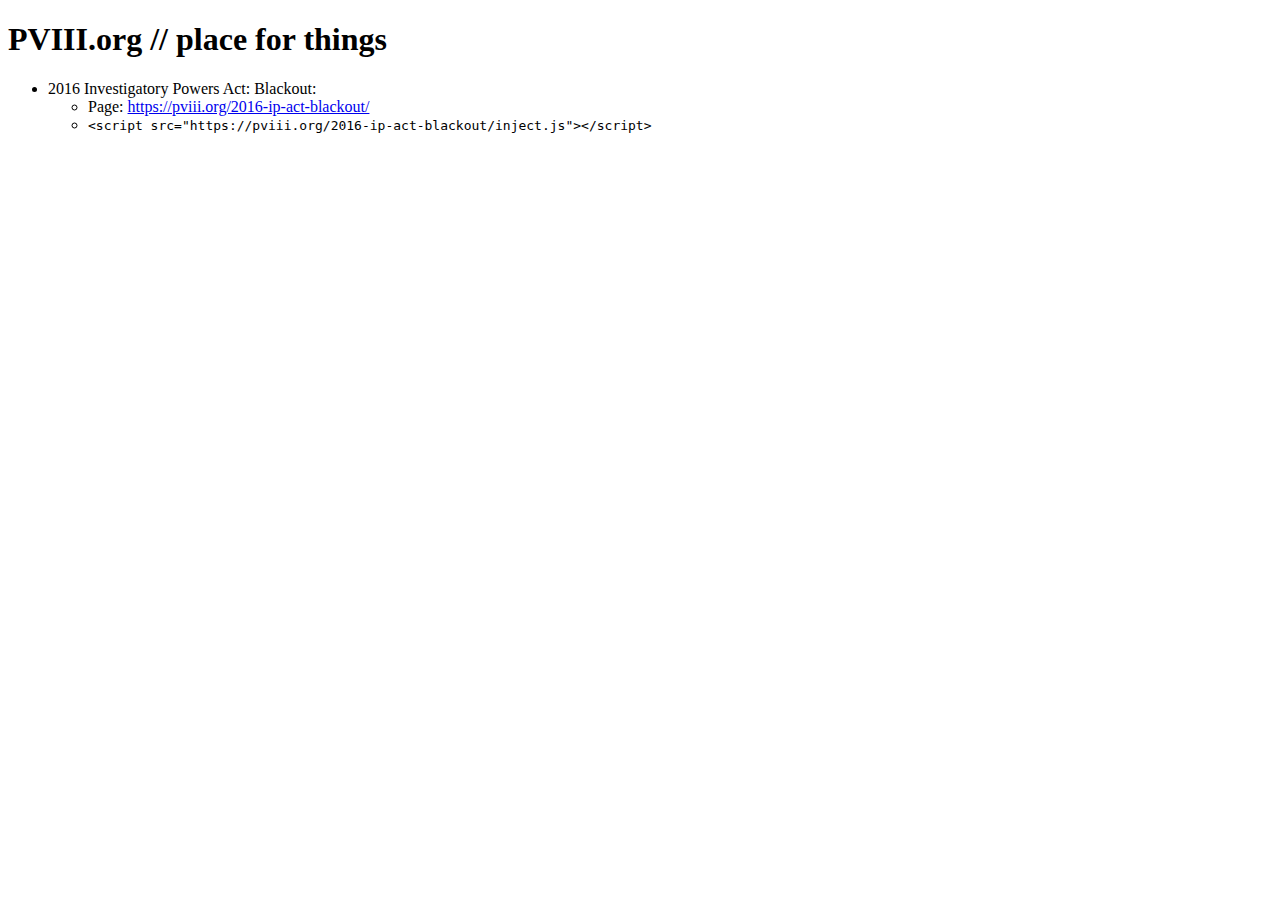
<file: index.html>
<!DOCTYPE html>
<html>
<head>
	<meta charset="utf-8" />
	<title>Place for things</title>
</head>
<body>
	<h1>PVIII.org // place for things</h1>
	
	<ul>
		<li>2016 Investigatory Powers Act: Blackout:
			<ul>
				<li>Page: <a href="/2016-ip-act-blackout/">https://pviii.org/2016-ip-act-blackout/</a></li>
				<li><code>&lt;script src="https://pviii.org/2016-ip-act-blackout/inject.js"&gt;&lt;/script&gt;</code></li>
			</ul>
		</li>
	</ul>
</body>
</html>
</file>
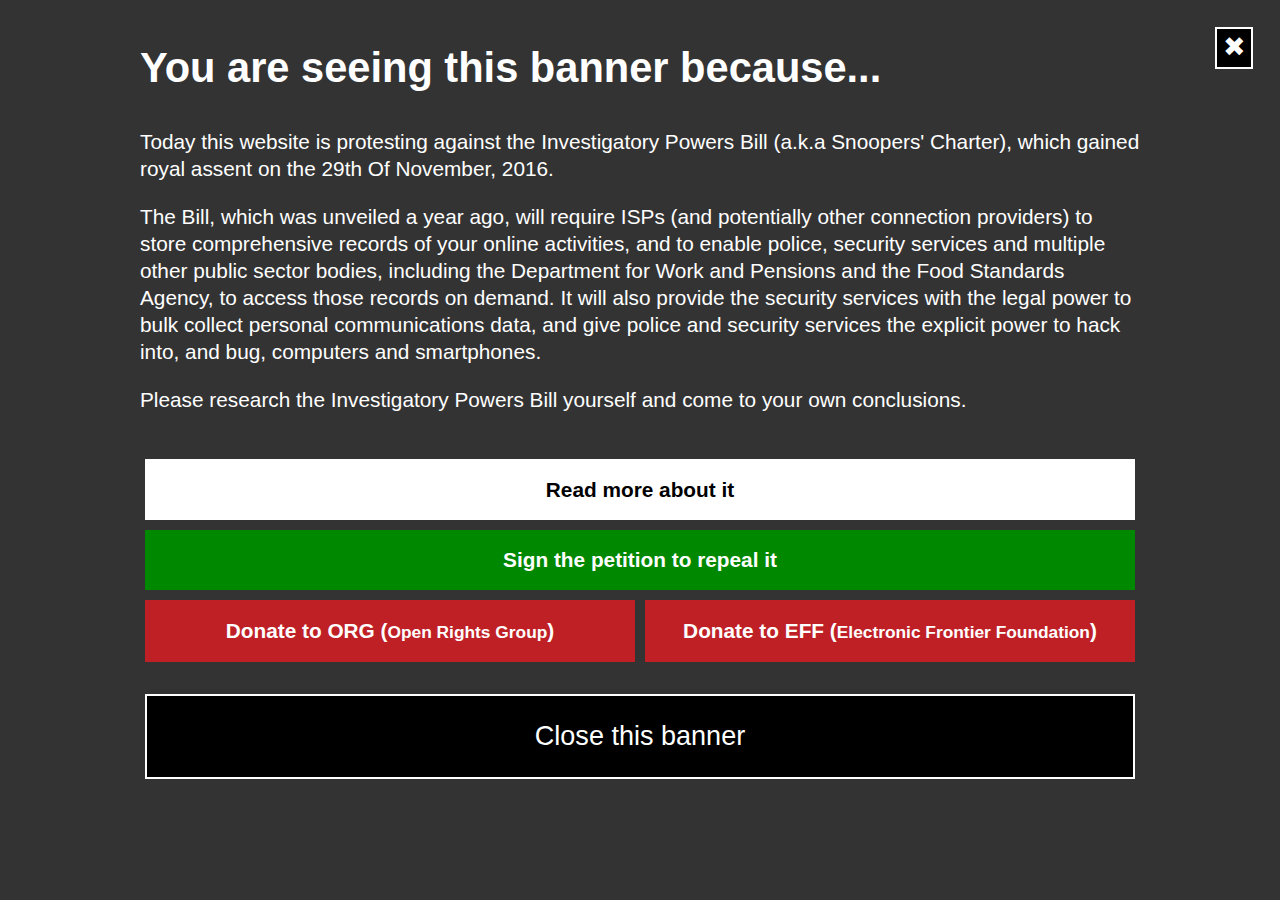
<file: 2016-ip-act-blackout/index.html>
<!doctype html>
<html>
	<head>
		<meta charset="utf-8" />
		<title>Blackout UK</title>
		<style>
			html {
				padding: 2em;
			}
			body {
				background: rgba(0,0,0,0.8);
				color: #fff;
				font: 1.3em helvetica, arial, sans-serif;
				max-width: 1000px;
				margin: 0 auto;
			}
			h1, p {
				margin: 0;
				padding: .3em 0 .7em 0;
			}
			p {
				line-height: 1.3em;
			}
			.links {
				margin-top: 1em;
			}
			a {
				color: white;
				font-weight: 700;
				padding: .8em;
				display: block;
				text-decoration: none;
				margin: .5%;
				width: 99%;
				text-align: center;
				float: left;
				box-sizing: border-box;
			}
			a:hover, a:focus, a:active {
				text-decoration: underline;
			}
			button {
				padding: .2em;
				line-height: 1em;
				background: black;
				color: white;
				border: none;
				border: 2px solid white;
				font-size: 1.3em;
				cursor: pointer;
			}
			button.top {
				position: absolute;
				top: 1em;
				right: 1em;
			}
			button.bottom {
				margin: 1em .5% .5%;
				width: 99%;
				padding: 1em;
				box-sizing: border-box;
			}
		</style>
	</head>
	<body>
		<div>
			<button title="Close this banner" class="top" onclick="window.top.postMessage('__ip_act_iframe_close', '*');">&#10006;</button>
			<h1>You are seeing this banner because...</h1>

			<p>Today this website is protesting against the Investigatory Powers Bill (a.k.a Snoopers' Charter), which gained royal assent on the 29th Of November, 2016.</p>

			<p>The Bill, which was unveiled a year ago, will require ISPs (and potentially other connection providers) to store comprehensive records of your online activities, and to enable police, security services and multiple other public sector bodies, including the Department for Work and Pensions and the Food Standards Agency, to access those records on demand. It will also provide the security services with the legal power to bulk collect personal communications data, and give police and security services the explicit power to hack into, and bug, computers and smartphones.</p>

			<p>Please research the Investigatory Powers Bill yourself and come to your own conclusions.</p>

			<p class="links">
				<a style="background:#fff;color:#000;" href="https://en.wikipedia.org/wiki/Investigatory_Powers_Act_2016">Read more about it</a>
				<a style="background:#080;" href="https://petition.parliament.uk/petitions/173199">Sign the petition to repeal it</a>
				<a style="background:#bf2026;width:49%;" href="https://www.openrightsgroup.org/">Donate to ORG (<small>Open Rights Group</small>)</a>
				<a style="background:#bf2026;width:49%;" href="https://www.eff.org/">Donate to EFF (<small>Electronic Frontier Foundation</small>)</a>
			</p>

			<button title="Close this banner" class="bottom" onclick="window.top.postMessage('__ip_act_iframe_close', '*');">Close this banner</button>
		</div>

		<script>
			console.log(1);
		</script>
	</body>
</html>
</file>
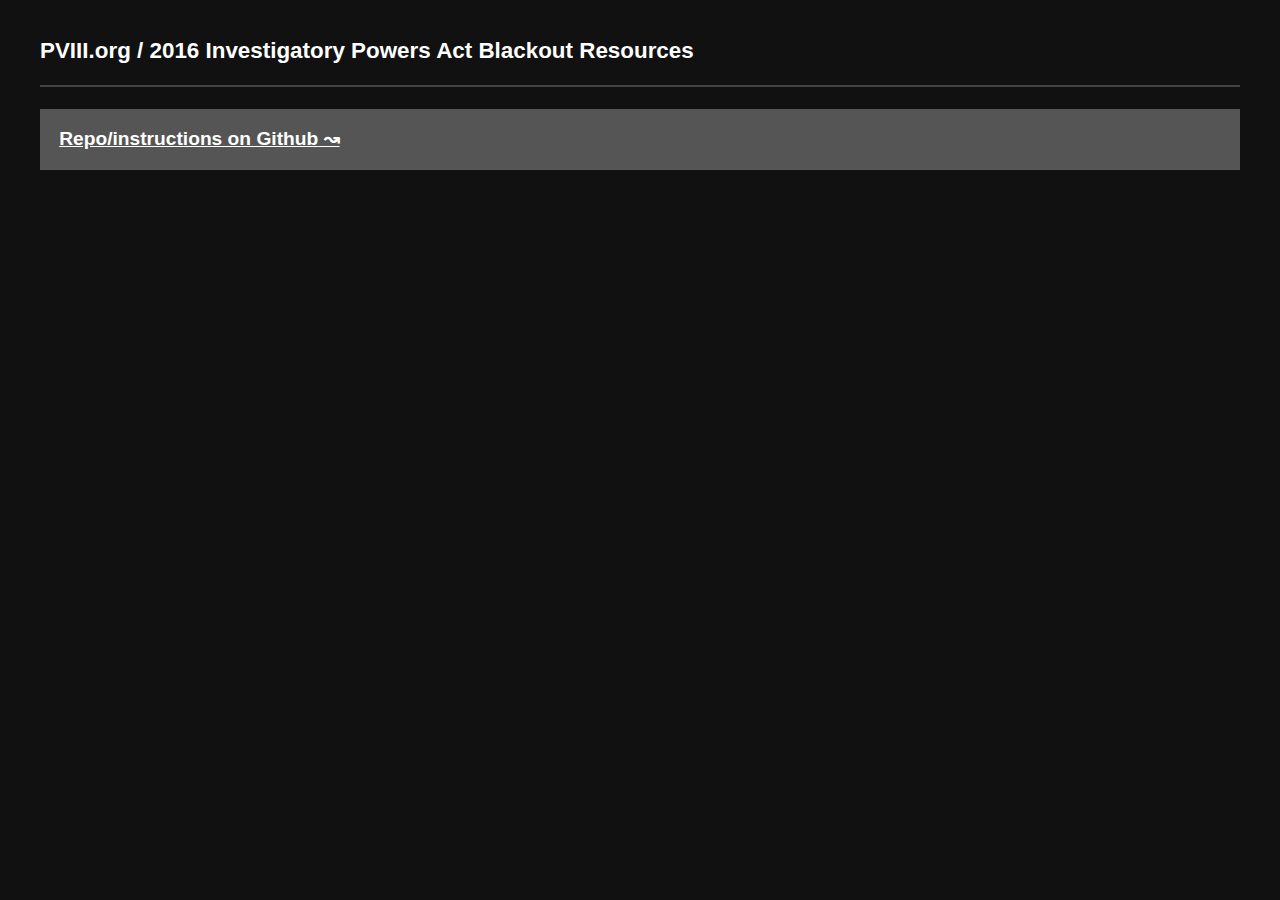
<file: ipablackout/index.html>
<!DOCTYPE html>
<html>
<head>
	<meta charset="utf-8" />
	<title>PVIII.org</title>
	<link rel="stylesheet" href="/main.css" />
</head>
<body>
	<h1>PVIII.org / 2016 Investigatory Powers Act Blackout Resources</h1>

	<ul>
		<li><a href="https://github.com/pviiiorg/pviiiorg.github.io/tree/master/ipablackout">Repo/instructions on Github</a></li>
	</ul>
</body>
</html>
</file>
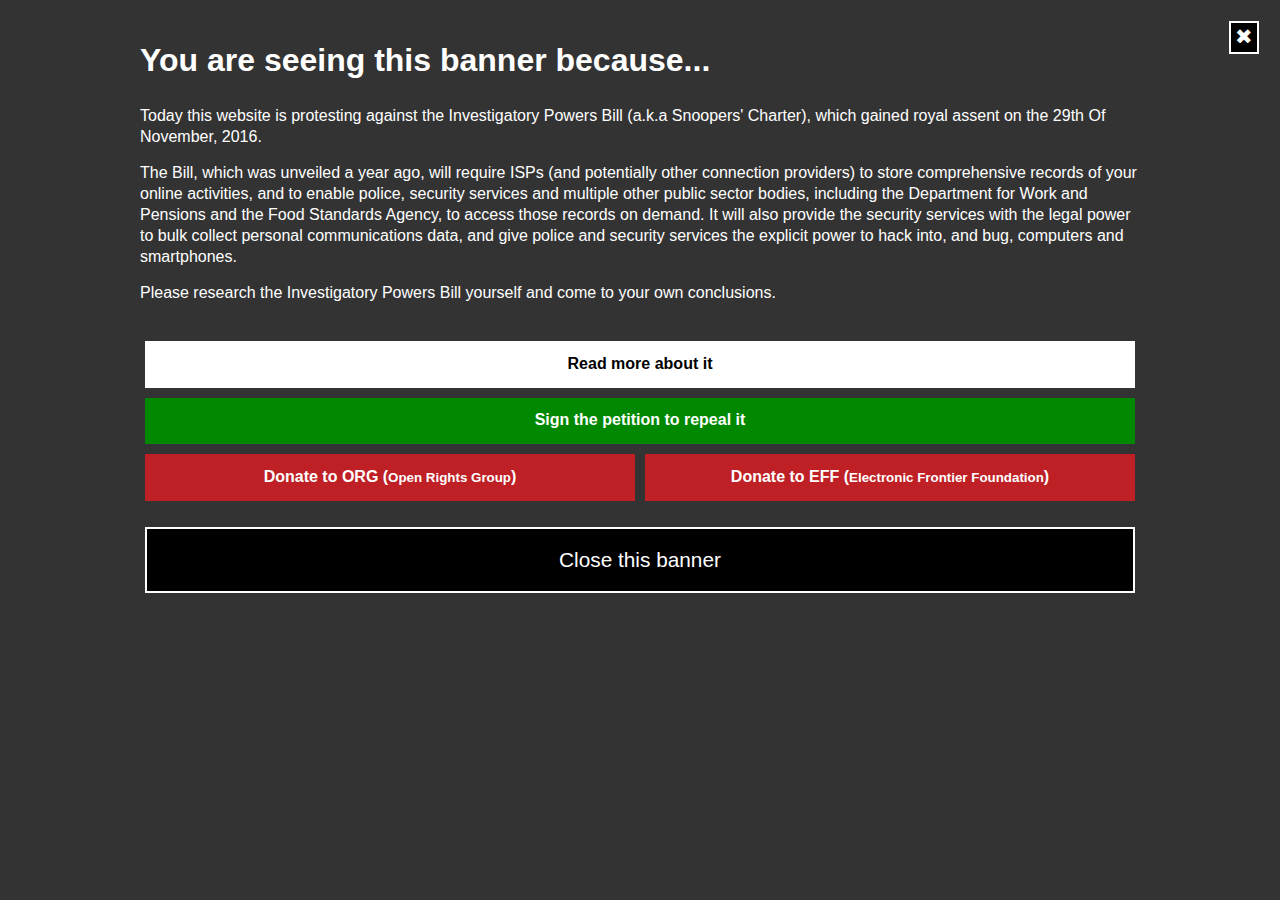
<file: 2016-ip-act-blackout/full.html>
<!doctype html>
<html>
	<head>
		<meta charset="utf-8" />
		<title>Blackout UK</title>
		<style>
			html {
				padding: 2em;
			}
			body {
				background: rgba(0,0,0,0.8);
				color: #fff;
				font: 1em helvetica, arial, sans-serif;
				max-width: 1000px;
				margin: 0 auto;
			}
			h1, p {
				margin: 0;
				padding: .3em 0 .7em 0;
			}
			p {
				line-height: 1.3em;
			}
			.links {
				margin-top: 1em;
			}
			a {
				color: white;
				font-weight: 700;
				padding: .8em;
				display: block;
				text-decoration: none;
				margin: .5%;
				width: 99%;
				text-align: center;
				float: left;
				box-sizing: border-box;
			}
			a:hover, a:focus, a:active {
				text-decoration: underline;
			}
			button {
				padding: .2em;
				line-height: 1em;
				background: black;
				color: white;
				border: none;
				border: 2px solid white;
				font-size: 1.3em;
				cursor: pointer;
			}
			button.top {
				position: absolute;
				top: 1em;
				right: 1em;
			}
			button.bottom {
				margin: 1em .5% .5%;
				width: 99%;
				padding: 1em;
				box-sizing: border-box;
			}
		</style>
	</head>
	<body>
		<div>
			<button title="Close this banner" class="top" onclick="window.top.postMessage('__ip_act_iframe_close', '*');">&#10006;</button>
			<h1>You are seeing this banner because...</h1>

			<p>Today this website is protesting against the Investigatory Powers Bill (a.k.a Snoopers' Charter), which gained royal assent on the 29th Of November, 2016.</p>

			<p>The Bill, which was unveiled a year ago, will require ISPs (and potentially other connection providers) to store comprehensive records of your online activities, and to enable police, security services and multiple other public sector bodies, including the Department for Work and Pensions and the Food Standards Agency, to access those records on demand. It will also provide the security services with the legal power to bulk collect personal communications data, and give police and security services the explicit power to hack into, and bug, computers and smartphones.</p>

			<p>Please research the Investigatory Powers Bill yourself and come to your own conclusions.</p>

			<p class="links">
				<a style="background:#fff;color:#000;" href="https://en.wikipedia.org/wiki/Investigatory_Powers_Act_2016">Read more about it</a>
				<a style="background:#080;" href="https://petition.parliament.uk/petitions/173199">Sign the petition to repeal it</a>
				<a style="background:#bf2026;width:49%;" href="https://www.openrightsgroup.org/">Donate to ORG (<small>Open Rights Group</small>)</a>
				<a style="background:#bf2026;width:49%;" href="https://www.eff.org/">Donate to EFF (<small>Electronic Frontier Foundation</small>)</a>
			</p>

			<button title="Close this banner" class="bottom" onclick="window.top.postMessage('__ip_act_iframe_close', '*');">Close this banner</button>
		</div>

		<script>
			console.log(1);
		</script>
	</body>
</html>
</file>
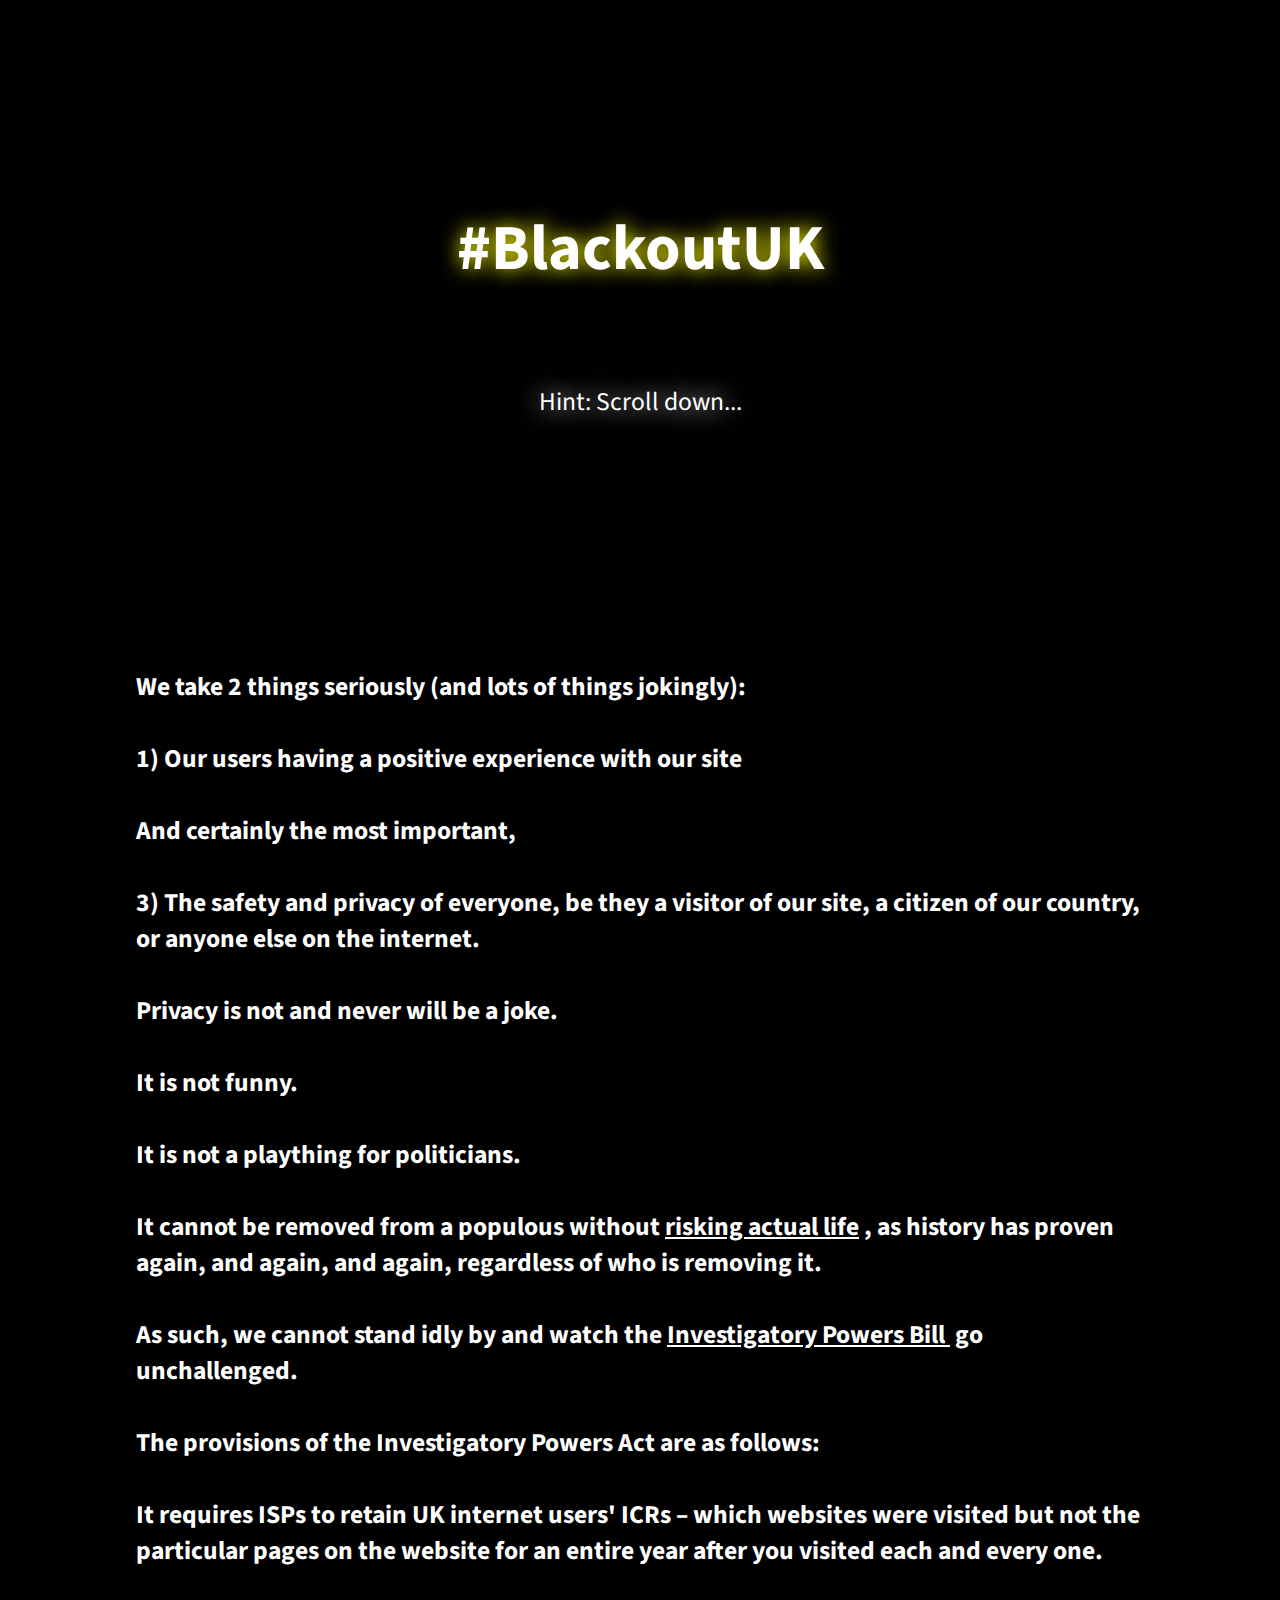
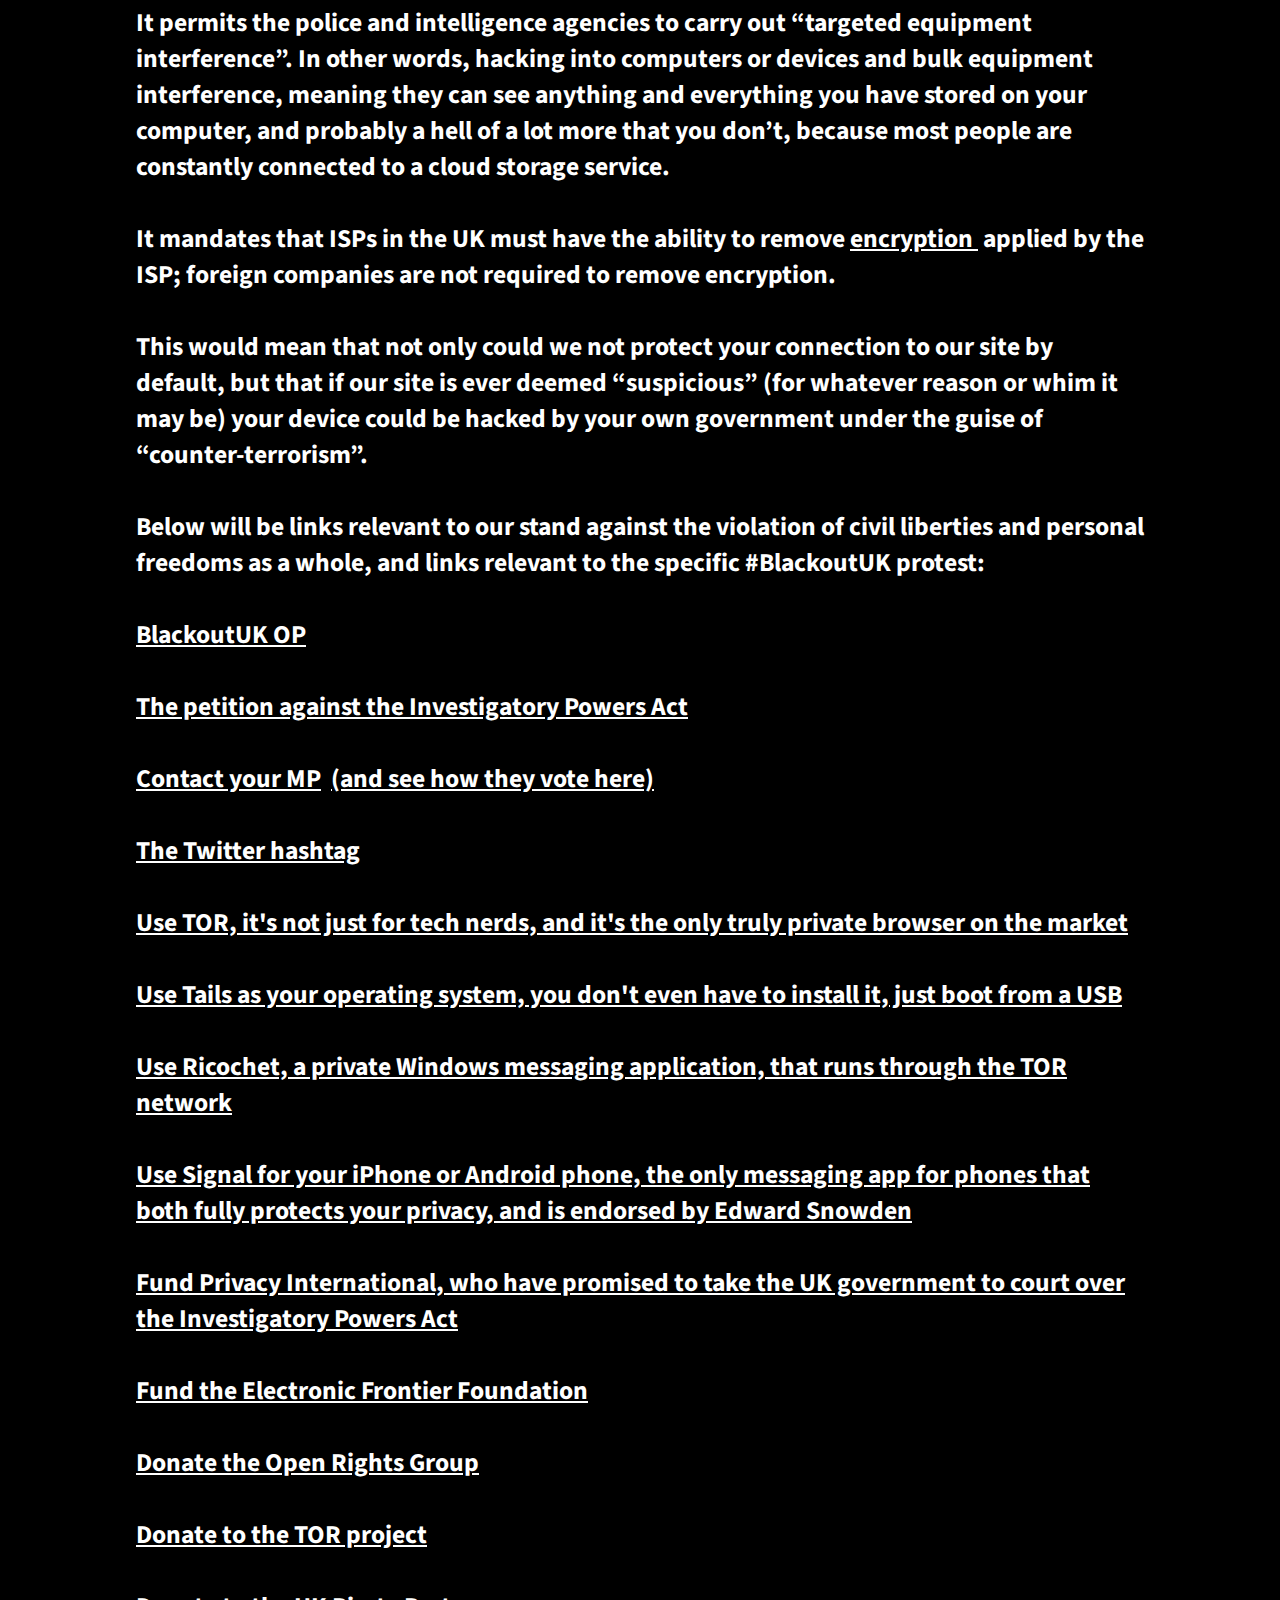
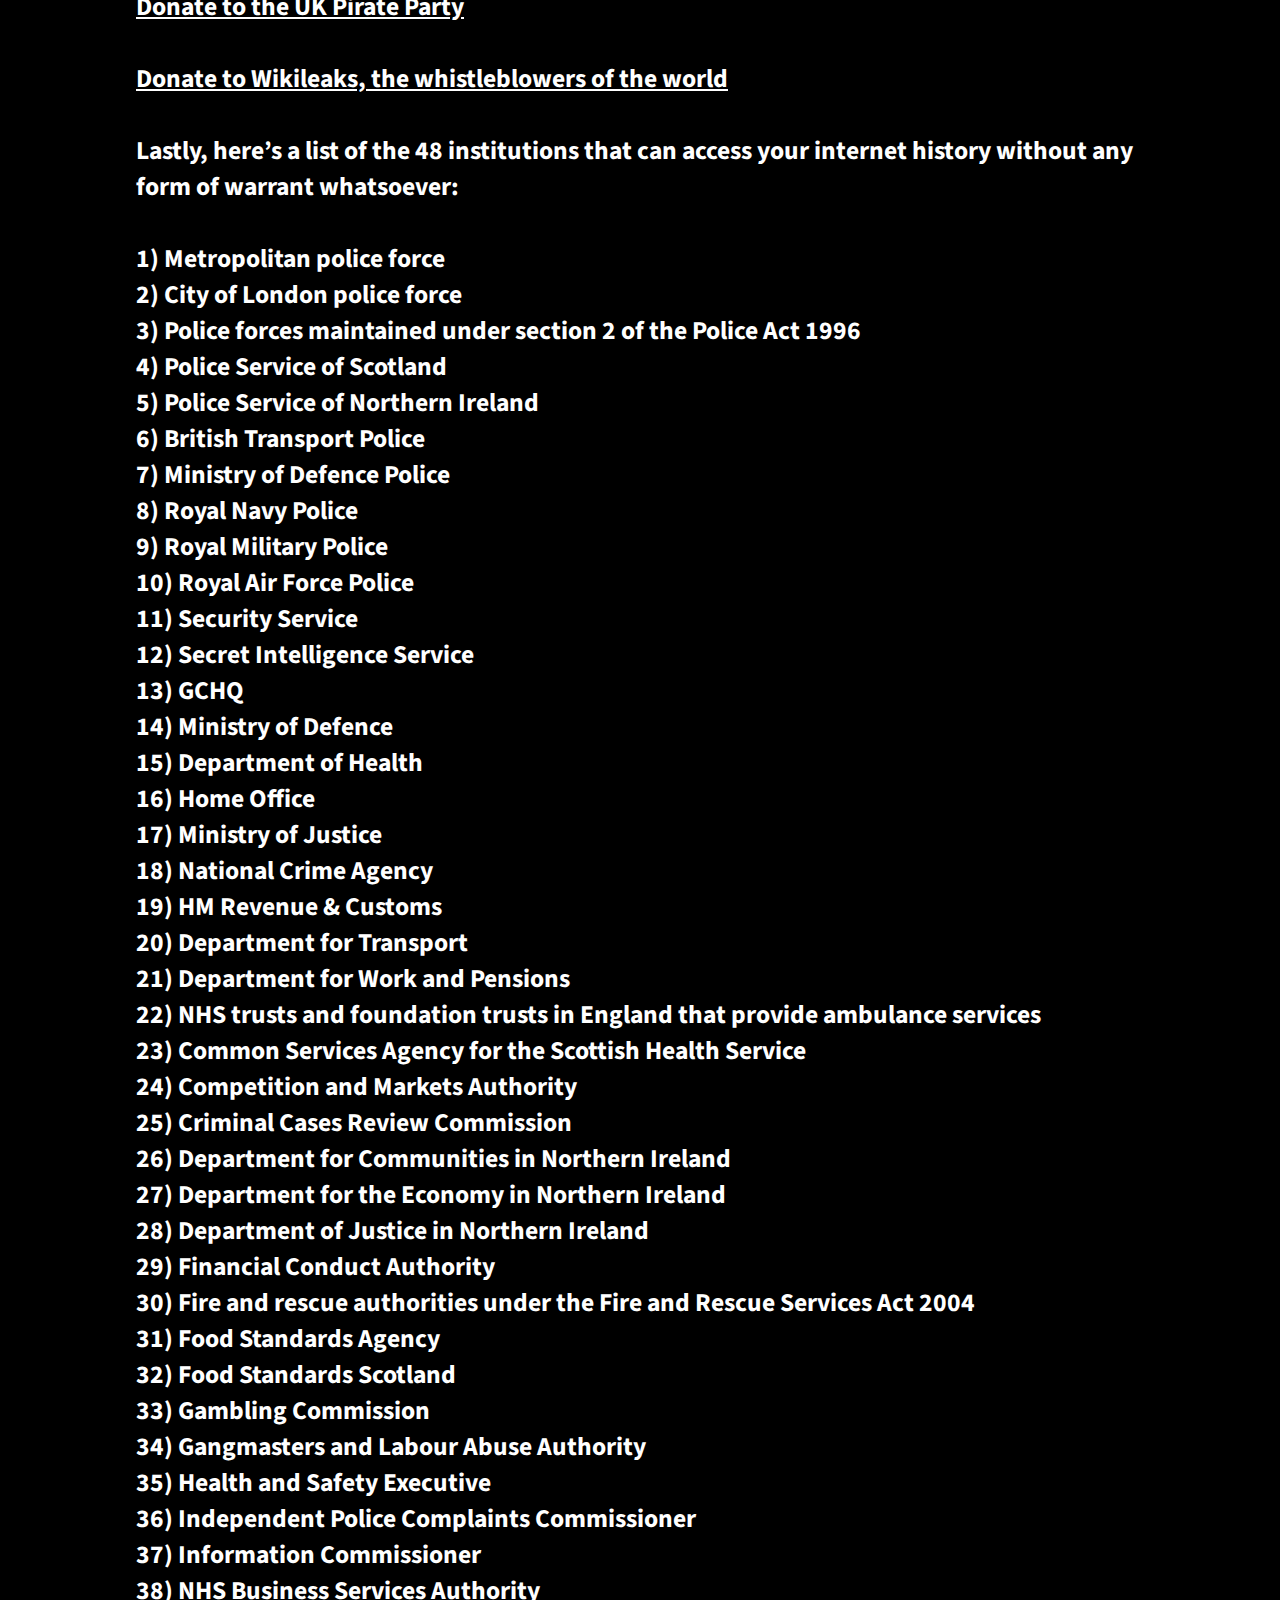
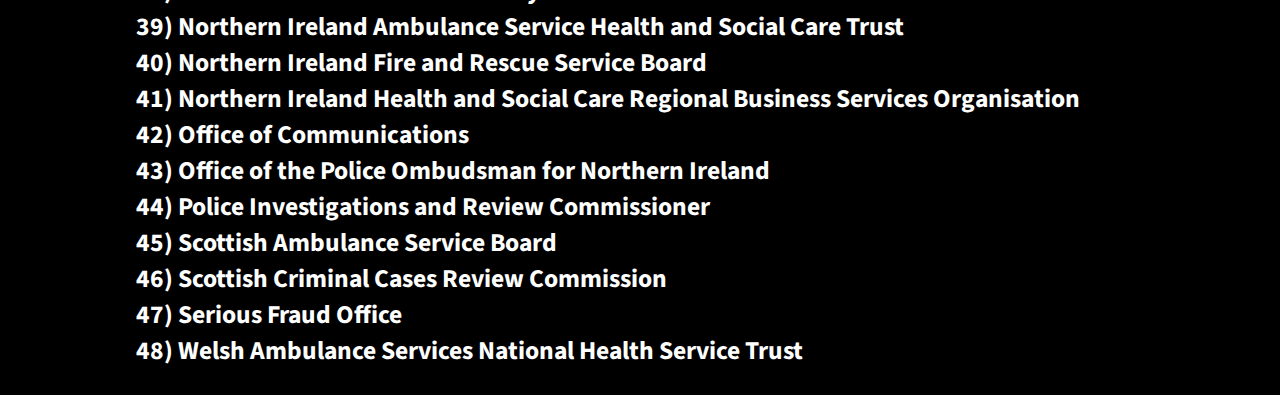
<file: 2016-ip-act-blackout/original.html>
<!DOCTYPE html>
<html>
	<head>
		<meta charset="UTF-8">
		<title>
			#BlackoutUK
		</title>
		<link href="https://fonts.googleapis.com/css?family=Source+Sans+Pro" rel="stylesheet">
		<meta name="viewport" content="width=device-width, initial-scale=1.0">
		<style>
			body {
				background-color: black;
			}
			
			h1 {
				text-align: center;
				color: white;
				position: relative;
				top: 40%;
				transform: translateY(-50%);
				font-family: 'Source Sans Pro', sans-serif;
				font-size: 5vw;
				text-shadow: 0 0 20px yellow;
				cursor: pointer;
				}
				
			.subtitle {
				text-align: center;
				color: white;
				position: relative;
				font-family: 'Source Sans Pro', sans-serif;
				font-size: 2vw;
				text-shadow: 0 0 25px white;
			}
			
			.link {
				text-align: left;
				color: white;
				position: relative;
				top: 33%;
				//transform: translateY(-35%);
				font-family: 'Source Sans Pro', sans-serif;
				font-size: 2vw;
				padding-right: 5px;
			}
			
			.link:hover {
				text-shadow: 0 0 10px white;
			}
			
			h3 {
				text-align: left;
				padding-left: 10vw;
				padding-right: 10vw;
				color: white;
				position: relative;
				top: 33%;
				font-family: 'Source Sans Pro', sans-serif;
				font-size: 2vw;
			}
			
			a {
				color: white;
			}
			
			span {
				color: white;
			}
			
			ol {
			padding-left: -5px
			}
		</style>
	</head>
	<body>
	<br />
	<br />
	<br />
	<br />
	<br />
	<br />
	<br />
	<br />
	<br />
	<br />
	<br />
		<h1 onClick="gotoReddit();">
			#BlackoutUK
		</h1>
		<p class="subtitle">
		Hint: Scroll down...
		</p>
		<br />
		<br />
		<br />
		<br />
		<br />
		<br />
		<br />
		<br />
		<br />
		<br />
		<br />
		<h3>
We take 2 things seriously (and lots of things jokingly):<br />
<br />
1) Our users having a positive experience with our site<br />
</br>
And certainly the most important,<br />
<br />
3) The safety and privacy of everyone, be they a visitor of our site, a citizen of our country, or anyone else on the internet.<br />
<br />
Privacy is not and never will be a joke.<br />
<br />
It is not funny.<br />
<br />
It is not a plaything for politicians.<br />
<br />
It cannot be removed from a populous without <a class="link" href="http://www.dailymail.co.uk/news/article-3208907/The-Ashley-Madison-suicide-Texas-police-chief-takes-life-just-days-email-leaked-cheating-website-hack.html" target="blank_"> risking actual life</a>, as history has proven<br /> again</a>, and again, and again, regardless of who is removing it.<br />
<br />
As such, we cannot stand idly by and watch the <a class="link" href="https://en.wikipedia.org/wiki/Investigatory_Powers_Act_2016" target="blank_"> Investigatory Powers Bill </a> go unchallenged.<br />
<br />
The provisions of the Investigatory Powers Act are as follows:<br />
<br />
It requires ISPs to retain UK internet users' ICRs – which websites were visited but not the particular pages on the website for an entire year after you visited each and every one.<br />
<br />
It permits the police and intelligence agencies to carry out “targeted equipment interference”. In other words, hacking into computers or devices and bulk equipment interference, meaning they can see anything and everything you have stored on your computer, and probably a hell of a lot more that you don’t, because most people are constantly connected to a cloud storage service.<br />
<br />
It mandates that ISPs in the UK must have the ability to remove <a class="link" href="https://en.wikipedia.org/wiki/Encryption" target="blank_"> encryption </a> applied by the ISP; foreign companies are not required to remove encryption.<br />
<br />
This would mean that not only could we not protect your connection to our site by default, but that if our site is ever deemed “suspicious” (for whatever reason or whim it may be) your device could be hacked by your own government under the guise of “counter-terrorism”.<br />
<br />
Below will be links relevant to our stand against the violation of civil liberties and personal freedoms as a whole, and links relevant to the specific #BlackoutUK protest:<br />
<br />
<a class="link" href="https://www.reddit.com/r/unitedkingdom/comments/5fwehc/blackoutuk_lets_change_uk_censorship_and_internet/" target="blank_"> BlackoutUK OP </a> <br />
<br />
<a class="link" href="https://petition.parliament.uk/petitions/173199" target="blank_"> The petition against the Investigatory Powers Act </a> <br >
<br />
<a class="link" href="https://www.writetothem.com/" target="blank_"> Contact your MP</a> <a class="link" href="https://www.theyworkforyou.com/" target="blank_"> (and see how they vote here) </a> <br /> 
<br />
<a class="link" href="https://twitter.com/search?src=typd&q=%23BlackoutUK&lang=en-gb" target="blank_"> The Twitter hashtag </a><br />
<br />
<a class="link" href="https://www.torproject.org/" target="blank_"> Use TOR, it's not just for tech nerds, and it's the only truly private browser on the market </a> <br />
<br />
<a class="link" href="https://tails.boum.org/" target="blank_"> Use Tails as your operating system, you don't even have to install it, just boot from a USB </a> <br />
<br />
<a class="link" href="https://ricochet.im/" target="blank_"> Use Ricochet, a private Windows messaging application, that runs through the TOR network </a> <br />
<br />
<a class="link" href="https://whispersystems.org/" target="blank_"> Use Signal for your iPhone or Android phone, the only messaging app for phones that both fully protects your privacy, and is endorsed by Edward Snowden </a> <br />
<br />
<a class="link" href="https://privacyinternational.org/" target="blank_"> Fund Privacy International, who have promised to take the UK government to court over the Investigatory Powers Act </a> <br />
<br />
<a class="link" href="https://www.eff.org/" target="blank_"> Fund the Electronic Frontier Foundation </a> <br />
<br />
<a class="link" href="https://www.openrightsgroup.org/" target="blank_"> Donate the Open Rights Group </a> <br />
<br />
<a class="link" href="https://donate.torproject.org/" target="blank_"> Donate to the TOR project </a> <br />
<br />
<a class="link" href="https://www.pirateparty.org.uk/" target="blank_"> Donate to the UK Pirate Party </a> <br />
<br />
<a class="link" href="https://wikileaks.org/" target="blank_"> Donate to Wikileaks, the whistleblowers of the world <a><br />
<br />

Lastly, here’s a list of the <bold> 48 </bold> institutions that can access your internet history without any form of warrant whatsoever:<br />
<br />
1) Metropolitan police force<br />
2) City of London police force<br />
3) Police forces maintained under section 2 of the Police Act 1996<br />
4) Police Service of Scotland<br />
5) Police Service of Northern Ireland<br />
6) British Transport Police<br />
7) Ministry of Defence Police<br />
8) Royal Navy Police<br />
9) Royal Military Police<br />
10) Royal Air Force Police<br />
11) Security Service<br />
12) Secret Intelligence Service<br />
13) GCHQ<br />
14) Ministry of Defence<br />
15) Department of Health<br />
16) Home Office<br />
17) Ministry of Justice<br />
18) National Crime Agency<br />
19) HM Revenue & Customs<br />
20) Department for Transport<br />
21) Department for Work and Pensions<br />
22) NHS trusts and foundation trusts in England that provide ambulance services<br />
23) Common Services Agency for the Scottish Health Service<br />
24) Competition and Markets Authority<br />
25) Criminal Cases Review Commission<br />
26) Department for Communities in Northern Ireland<br />
27) Department for the Economy in Northern Ireland<br />
28) Department of Justice in Northern Ireland<br />
29) Financial Conduct Authority<br />
30) Fire and rescue authorities under the Fire and Rescue Services Act 2004<br />
31) Food Standards Agency<br />
32) Food Standards Scotland<br />
33) Gambling Commission<br />
34) Gangmasters and Labour Abuse Authority<br />
35) Health and Safety Executive<br />
36) Independent Police Complaints Commissioner<br />
37) Information Commissioner<br />
38) NHS Business Services Authority<br />
39) Northern Ireland Ambulance Service Health and Social Care Trust<br />
40) Northern Ireland Fire and Rescue Service Board<br />
41) Northern Ireland Health and Social Care Regional Business Services Organisation<br />
42) Office of Communications<br />
43) Office of the Police Ombudsman for Northern Ireland<br />
44) Police Investigations and Review Commissioner<br />
45) Scottish Ambulance Service Board<br />
46) Scottish Criminal Cases Review Commission<br />
47) Serious Fraud Office<br />
48) Welsh Ambulance Services National Health Service Trust

		</h3>
		<script>
			function gotoReddit() {
				window.open('https://www.reddit.com/r/unitedkingdom/comments/5fwehc/blackoutuk_lets_change_uk_censorship_and_internet/', '', 'width=1000');
			}
		</script>
	</body>
</html>
</file>
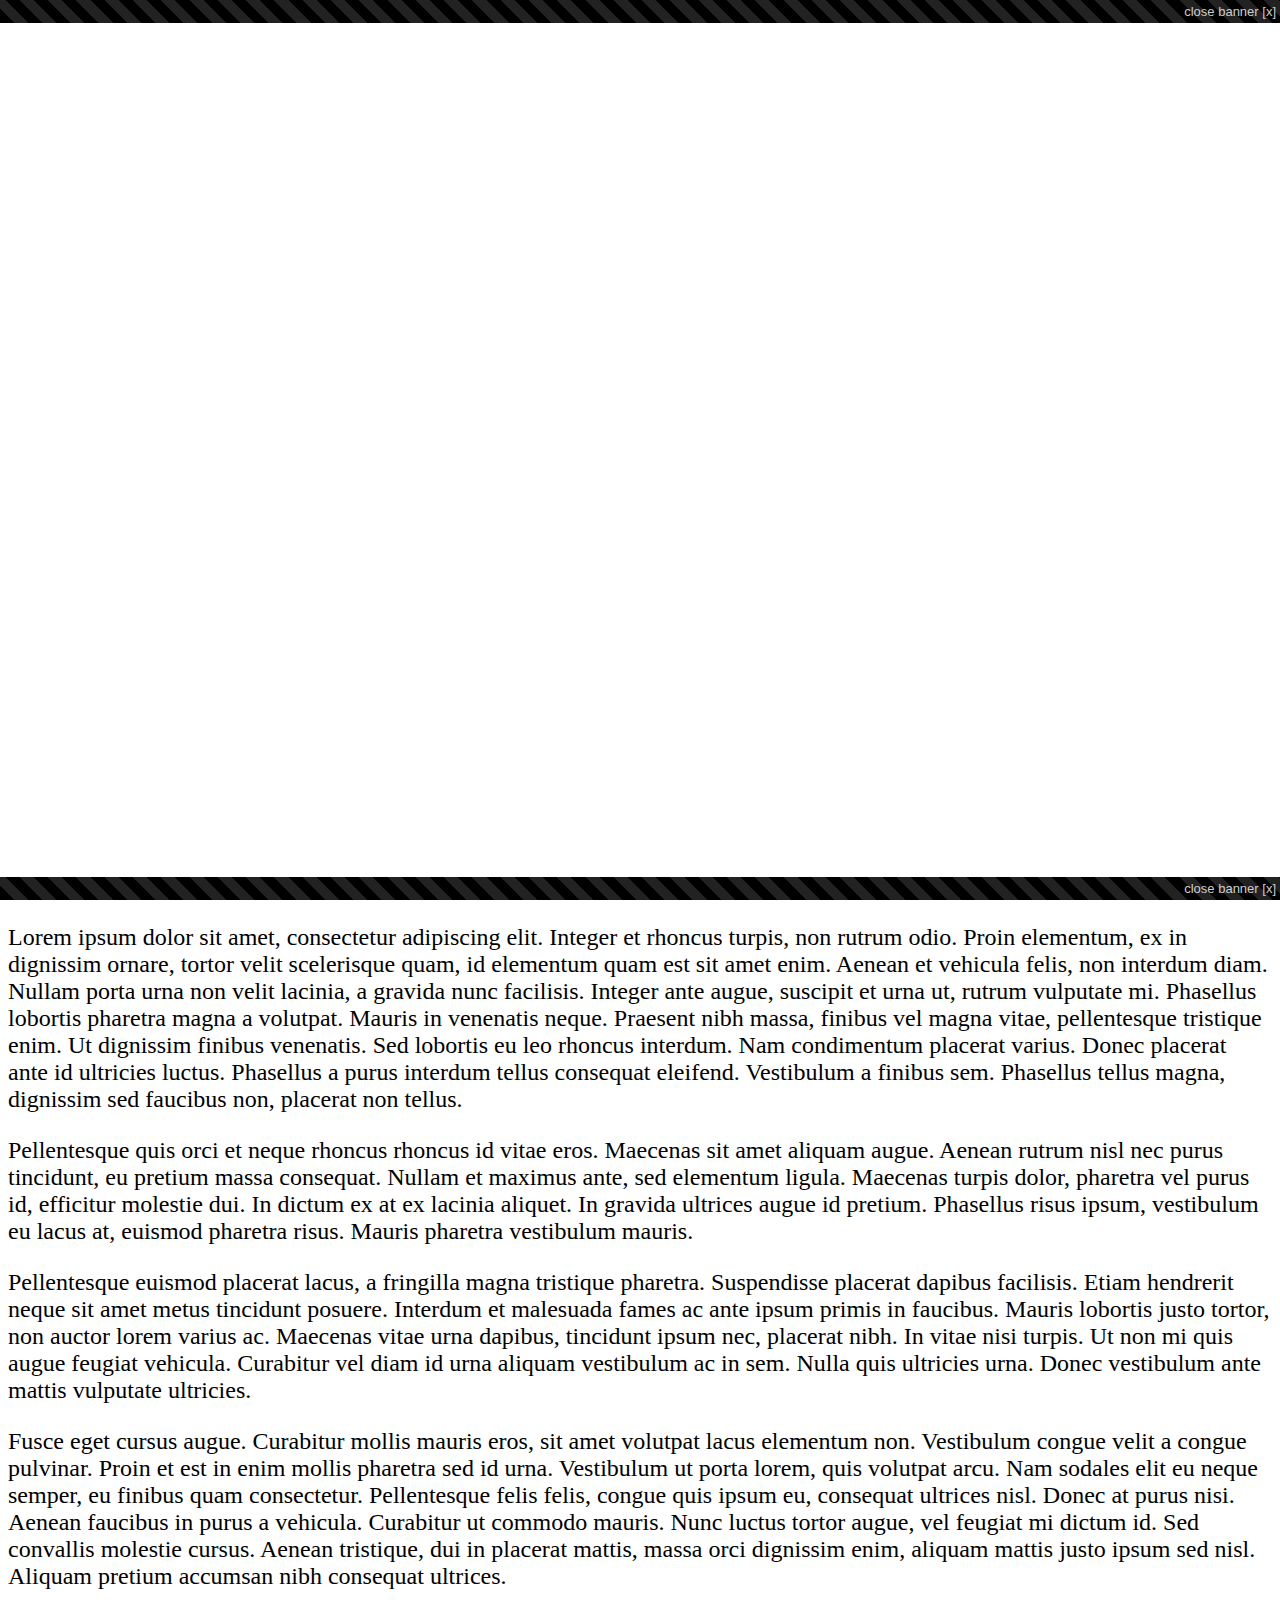
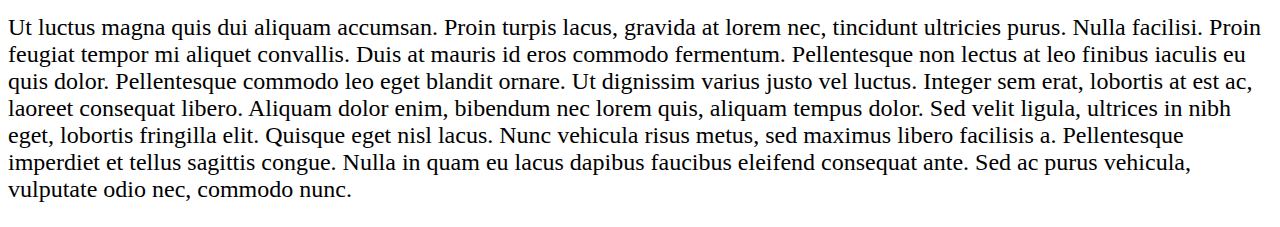
<file: ipablackout/demo.html>
<!DOCTYPE html>
<html>
<head>
	<meta charset="utf-8" />
	<title>Demo embedding</title>
	<style>
	body { font-size: 1.5em; }
	</style>
</head>
<body>
	
	<p>Lorem ipsum dolor sit amet, consectetur adipiscing elit. Integer et rhoncus turpis, non rutrum odio. Proin elementum, ex in dignissim ornare, tortor velit scelerisque quam, id elementum quam est sit amet enim. Aenean et vehicula felis, non interdum diam. Nullam porta urna non velit lacinia, a gravida nunc facilisis. Integer ante augue, suscipit et urna ut, rutrum vulputate mi. Phasellus lobortis pharetra magna a volutpat. Mauris in venenatis neque. Praesent nibh massa, finibus vel magna vitae, pellentesque tristique enim. Ut dignissim finibus venenatis. Sed lobortis eu leo rhoncus interdum. Nam condimentum placerat varius. Donec placerat ante id ultricies luctus. Phasellus a purus interdum tellus consequat eleifend. Vestibulum a finibus sem. Phasellus tellus magna, dignissim sed faucibus non, placerat non tellus.

	<p>Pellentesque quis orci et neque rhoncus rhoncus id vitae eros. Maecenas sit amet aliquam augue. Aenean rutrum nisl nec purus tincidunt, eu pretium massa consequat. Nullam et maximus ante, sed elementum ligula. Maecenas turpis dolor, pharetra vel purus id, efficitur molestie dui. In dictum ex at ex lacinia aliquet. In gravida ultrices augue id pretium. Phasellus risus ipsum, vestibulum eu lacus at, euismod pharetra risus. Mauris pharetra vestibulum mauris.

	<p>Pellentesque euismod placerat lacus, a fringilla magna tristique pharetra. Suspendisse placerat dapibus facilisis. Etiam hendrerit neque sit amet metus tincidunt posuere. Interdum et malesuada fames ac ante ipsum primis in faucibus. Mauris lobortis justo tortor, non auctor lorem varius ac. Maecenas vitae urna dapibus, tincidunt ipsum nec, placerat nibh. In vitae nisi turpis. Ut non mi quis augue feugiat vehicula. Curabitur vel diam id urna aliquam vestibulum ac in sem. Nulla quis ultricies urna. Donec vestibulum ante mattis vulputate ultricies.

	<p>Fusce eget cursus augue. Curabitur mollis mauris eros, sit amet volutpat lacus elementum non. Vestibulum congue velit a congue pulvinar. Proin et est in enim mollis pharetra sed id urna. Vestibulum ut porta lorem, quis volutpat arcu. Nam sodales elit eu neque semper, eu finibus quam consectetur. Pellentesque felis felis, congue quis ipsum eu, consequat ultrices nisl. Donec at purus nisi. Aenean faucibus in purus a vehicula. Curabitur ut commodo mauris. Nunc luctus tortor augue, vel feugiat mi dictum id. Sed convallis molestie cursus. Aenean tristique, dui in placerat mattis, massa orci dignissim enim, aliquam mattis justo ipsum sed nisl. Aliquam pretium accumsan nibh consequat ultrices.

	<p>Ut luctus magna quis dui aliquam accumsan. Proin turpis lacus, gravida at lorem nec, tincidunt ultricies purus. Nulla facilisi. Proin feugiat tempor mi aliquet convallis. Duis at mauris id eros commodo fermentum. Pellentesque non lectus at leo finibus iaculis eu quis dolor. Pellentesque commodo leo eget blandit ornare. Ut dignissim varius justo vel luctus. Integer sem erat, lobortis at est ac, laoreet consequat libero. Aliquam dolor enim, bibendum nec lorem quis, aliquam tempus dolor. Sed velit ligula, ultrices in nibh eget, lobortis fringilla elit. Quisque eget nisl lacus. Nunc vehicula risus metus, sed maximus libero facilisis a. Pellentesque imperdiet et tellus sagittis congue. Nulla in quam eu lacus dapibus faucibus eleifend consequat ante. Sed ac purus vehicula, vulputate odio nec, commodo nunc.

	

	<script src="./inject.js" data-exitable></script>
</body>
</html>
</file>
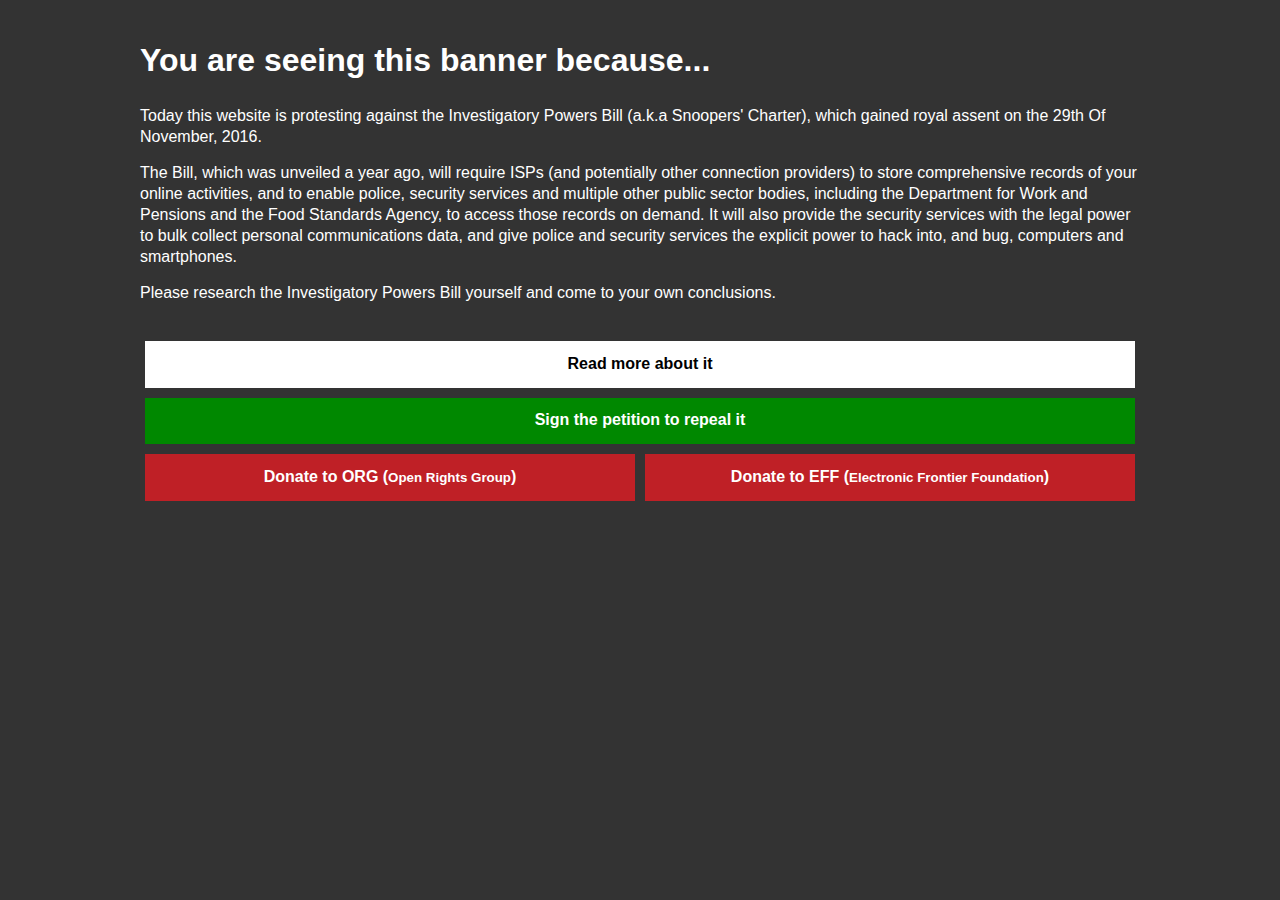
<file: ipablackout/pages/full.html>
<!doctype html>
<html>
	<head>
		<meta charset="utf-8" />
		<title>Blackout UK</title>
		<style>
			html {
				padding: 2em;
			}
			body {
				background: rgba(0,0,0,0.8);
				color: #fff;
				font: 1em helvetica, arial, sans-serif;
				max-width: 1000px;
				margin: 0 auto;
			}
			h1, p {
				margin: 0;
				padding: .3em 0 .7em 0;
			}
			p {
				line-height: 1.3em;
			}
			.links {
				margin-top: 1em;
			}
			a {
				color: white;
				font-weight: 700;
				padding: .8em;
				display: block;
				text-decoration: none;
				margin: .5%;
				width: 99%;
				text-align: center;
				float: left;
				box-sizing: border-box;
			}
			a:hover, a:focus, a:active {
				text-decoration: underline;
			}
		</style>
	</head>
	<body>
		<div>

			<h1>You are seeing this banner because...</h1>

			<p>Today this website is protesting against the Investigatory Powers Bill (a.k.a Snoopers' Charter), which gained royal assent on the 29th Of November, 2016.</p>

			<p>The Bill, which was unveiled a year ago, will require ISPs (and potentially other connection providers) to store comprehensive records of your online activities, and to enable police, security services and multiple other public sector bodies, including the Department for Work and Pensions and the Food Standards Agency, to access those records on demand. It will also provide the security services with the legal power to bulk collect personal communications data, and give police and security services the explicit power to hack into, and bug, computers and smartphones.</p>

			<p>Please research the Investigatory Powers Bill yourself and come to your own conclusions.</p>

			<p class="links">
				<a style="background:#fff;color:#000;" href="https://en.wikipedia.org/wiki/Investigatory_Powers_Act_2016">Read more about it</a>
				<a style="background:#080;" href="https://petition.parliament.uk/petitions/173199">Sign the petition to repeal it</a>
				<a style="background:#bf2026;width:49%;" href="https://www.openrightsgroup.org/">Donate to ORG (<small>Open Rights Group</small>)</a>
				<a style="background:#bf2026;width:49%;" href="https://www.eff.org/">Donate to EFF (<small>Electronic Frontier Foundation</small>)</a>
			</p>

		</div>
	</body>
</html>
</file>
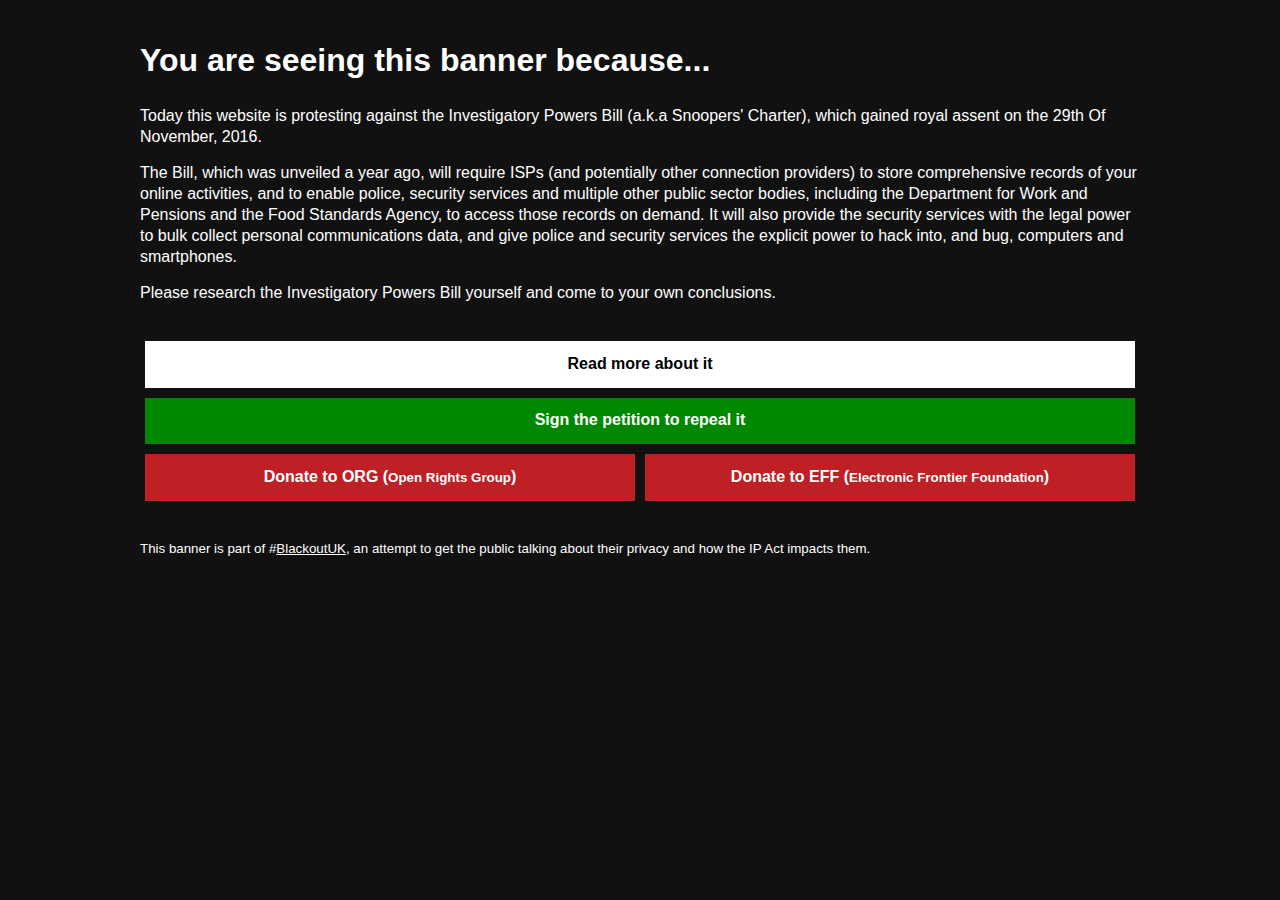
<file: ipablackout/pages/v2.html>
<!doctype html>
<html>
	<head>
		<meta charset="utf-8" />
		<title>Blackout UK</title>
		<style>
			html {
				padding: 2em;
			}
			body {
				background: #111;
				color: #fff;
				font: 1em helvetica, arial, sans-serif;
				max-width: 1000px;
				margin: 0 auto;
			}
			h1, p {
				margin: 0;
				padding: .3em 0 .7em 0;
			}
			p {
				line-height: 1.3em;
			}
			.links {
				margin: 1em 0;
				overflow: hidden;
			}
			a { color: white; }
			.links a {
				color: white;
				font-weight: 700;
				padding: .8em;
				display: block;
				text-decoration: none;
				margin: .5%;
				width: 99%;
				text-align: center;
				float: left;
				box-sizing: border-box;
			}
			a:hover, a:focus, a:active {
				text-decoration: underline;
			}
		</style>
		<meta name='viewport' content="width=device-width, initial-scale=1" />
	</head>
	<body>
		<div>

			<h1>You are seeing this banner because...</h1>

			<p>Today this website is protesting against the Investigatory Powers Bill (a.k.a Snoopers' Charter), which gained royal assent on the 29th Of November, 2016.</p>

			<p>The Bill, which was unveiled a year ago, will require ISPs (and potentially other connection providers) to store comprehensive records of your online activities, and to enable police, security services and multiple other public sector bodies, including the Department for Work and Pensions and the Food Standards Agency, to access those records on demand. It will also provide the security services with the legal power to bulk collect personal communications data, and give police and security services the explicit power to hack into, and bug, computers and smartphones.</p>

			<p>Please research the Investigatory Powers Bill yourself and come to your own conclusions.</p>

			<p class="links">
				<a style="background:#fff;color:#000;" href="https://en.wikipedia.org/wiki/Investigatory_Powers_Act_2016" target="_blank">Read more about it</a>
				<a style="background:#080;" href="https://petition.parliament.uk/petitions/173199" target="_blank">Sign the petition to repeal it</a>
				<a style="background:#bf2026;width:49%;" href="https://www.openrightsgroup.org/" target="_blank">Donate to ORG (<small>Open Rights Group</small>)</a>
				<a style="background:#bf2026;width:49%;" href="https://www.eff.org/" target="_blank">Donate to EFF (<small>Electronic Frontier Foundation</small>)</a>
			</p>

			<p><small>This banner is part of #<a href="http://twitter.com/#BlackoutUK" target="_blank">BlackoutUK</a>, an attempt to get the public talking about their privacy and how the IP Act impacts them.</small></p>

		</div>
	</body>
</html>
</file>
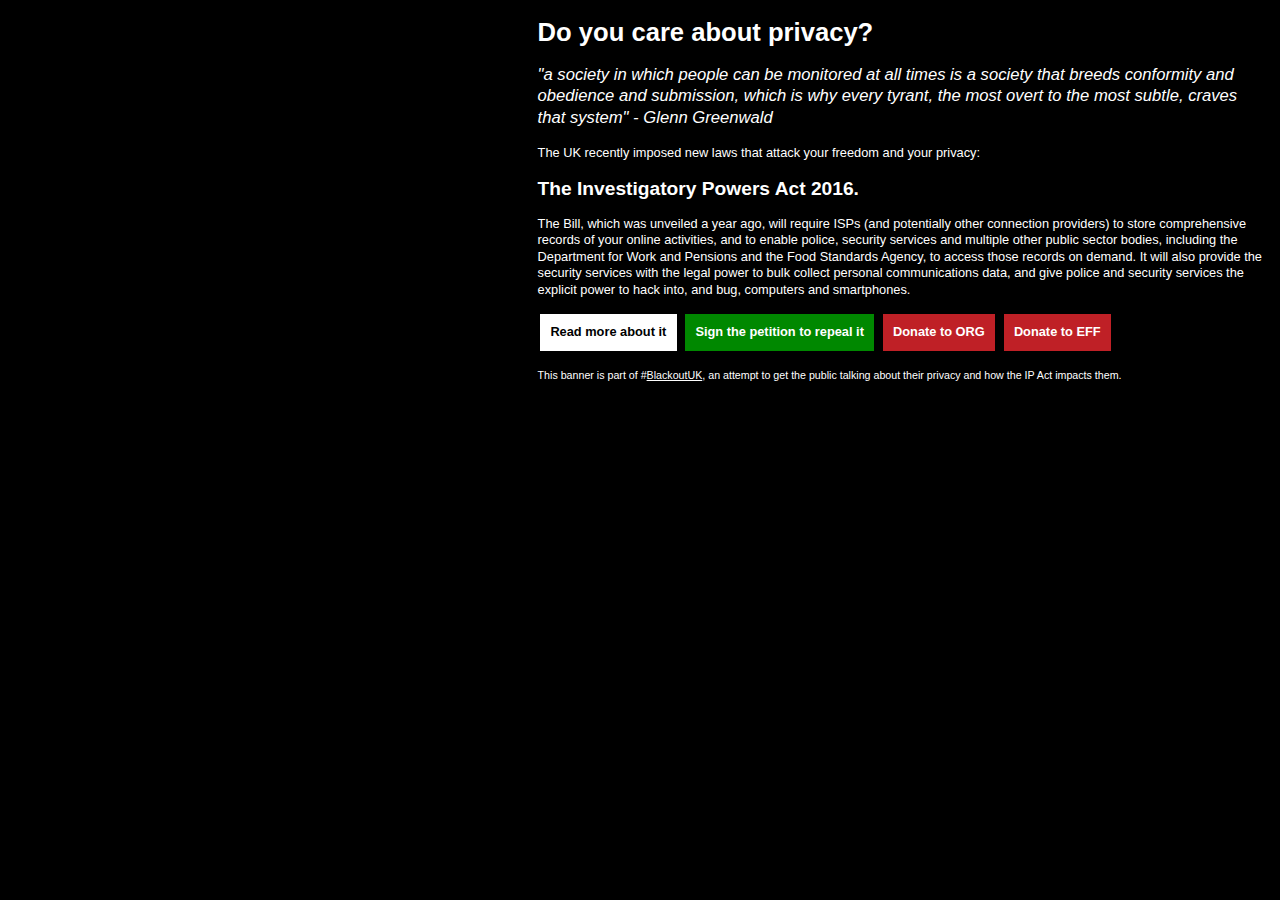
<file: ipablackout/pages/whyprivacymatters.html>
<!doctype html>
<html>
	<head>
		<meta charset="utf-8" />
		<title>Blackout UK</title>
		<style>
			html {
				padding: 0;
				margin: 0;
			}
			body {
				background: #000;
				color: #fff;
				font: .8em helvetica, arial, sans-serif;
				margin: 0 auto;
			}
			html, body {
				height: 100vh;
			}
			iframe {
				float: left;
				height: 100vh;
				width: 40%;
			}
			h1 {margin: 0;padding: .2em 0 0;}
			p {
				line-height: 1.3em;
			}
			.links {
				margin-top: 1em;
			}
			a { color: white; }
			.links a {
				color: white;
				font-weight: 700;
				padding: .8em;
				display: inline-block;
				text-decoration: none;
				text-align: center;
				box-sizing: border-box;
				margin: .2em;
			}
			a:hover, a:focus, a:active {
				text-decoration: underline;
			}
			.content {
				padding: 1em 1em 1em 42%;
			}

			@media screen and (max-width: 500px) {
				iframe {
					width: 100%;
					height: 50vh;
					float: none;
				}
				.content { padding: 1em; }
			}
		</style>
		<meta name='viewport' content="width=device-width, initial-scale=1" />

	</head>
	<body>
		<div>

			<iframe src="https://www.youtube.com/embed/pcSlowAhvUk?rel=0" frameborder="0" allowfullscreen></iframe>

			<div class="content">

				<h1>Do you care about privacy?</h1>

				<p style="font-size:1.3em;"><em>"a society in which people can be monitored at all times is a society that breeds conformity and obedience and submission, which is why every tyrant, the most overt to the most subtle, craves that system" - Glenn Greenwald</em></p>

				<p>The UK recently imposed new laws that attack your freedom and your privacy:</p>

				<h2>The Investigatory Powers Act 2016.</h2>

				<p>The Bill, which was unveiled a year ago, will require ISPs (and potentially other connection providers) to store comprehensive records of your online activities, and to enable police, security services and multiple other public sector bodies, including the Department for Work and Pensions and the Food Standards Agency, to access those records on demand. It will also provide the security services with the legal power to bulk collect personal communications data, and give police and security services the explicit power to hack into, and bug, computers and smartphones.</p>
				<p class="links">
					<a style="background:#fff;color:#000;" href="https://en.wikipedia.org/wiki/Investigatory_Powers_Act_2016" target="_blank">Read more about it</a>
					<a style="background:#080;" href="https://petition.parliament.uk/petitions/173199" target="_blank">Sign the petition to repeal it</a>
					<a style="background:#bf2026;" title="Donate to Open Rights Group" href="https://www.openrightsgroup.org/" target="_blank">Donate to ORG</a>
					<a style="background:#bf2026;" href="https://www.eff.org/" title="Donate to Electronic Frontier Foundation" target="_blank">Donate to EFF</a>
				</p>

				<p><small>This banner is part of #<a href="http://twitter.com/#BlackoutUK" target="_blank">BlackoutUK</a>, an attempt to get the public talking about their privacy and how the IP Act impacts them.</small></p>

			</div>

		</div>
	</body>
</html>
</file>
<file: main.css>
body {
	padding: 2em;
	font: 1em helvetica, arial, sans-serif;
	background: #111;
	color: white;
	line-height: 1.4em;
}

h1 {
	font-size: 1.4em;
	margin: 0 0 1em;
	padding: 0 0 1em;
	border-bottom: 2px solid #444;
}

a {
	color: white;
	font-weight: 700;
}

a:visited { color: #eee; }
a:hover, a:focus, a:active { background: #444; }

ul {
	list-style: none;
	margin: 0;
	padding: 0;
}

ul li {
	display: block;
	list-style: none;
	background: #555;
	font-size: 1.2em;
	padding: .8em;
}

ul li a {
	padding: .2em;
	display: inline-block;
}

ul li a:after {
	content: ' ↝';
}
</file>
